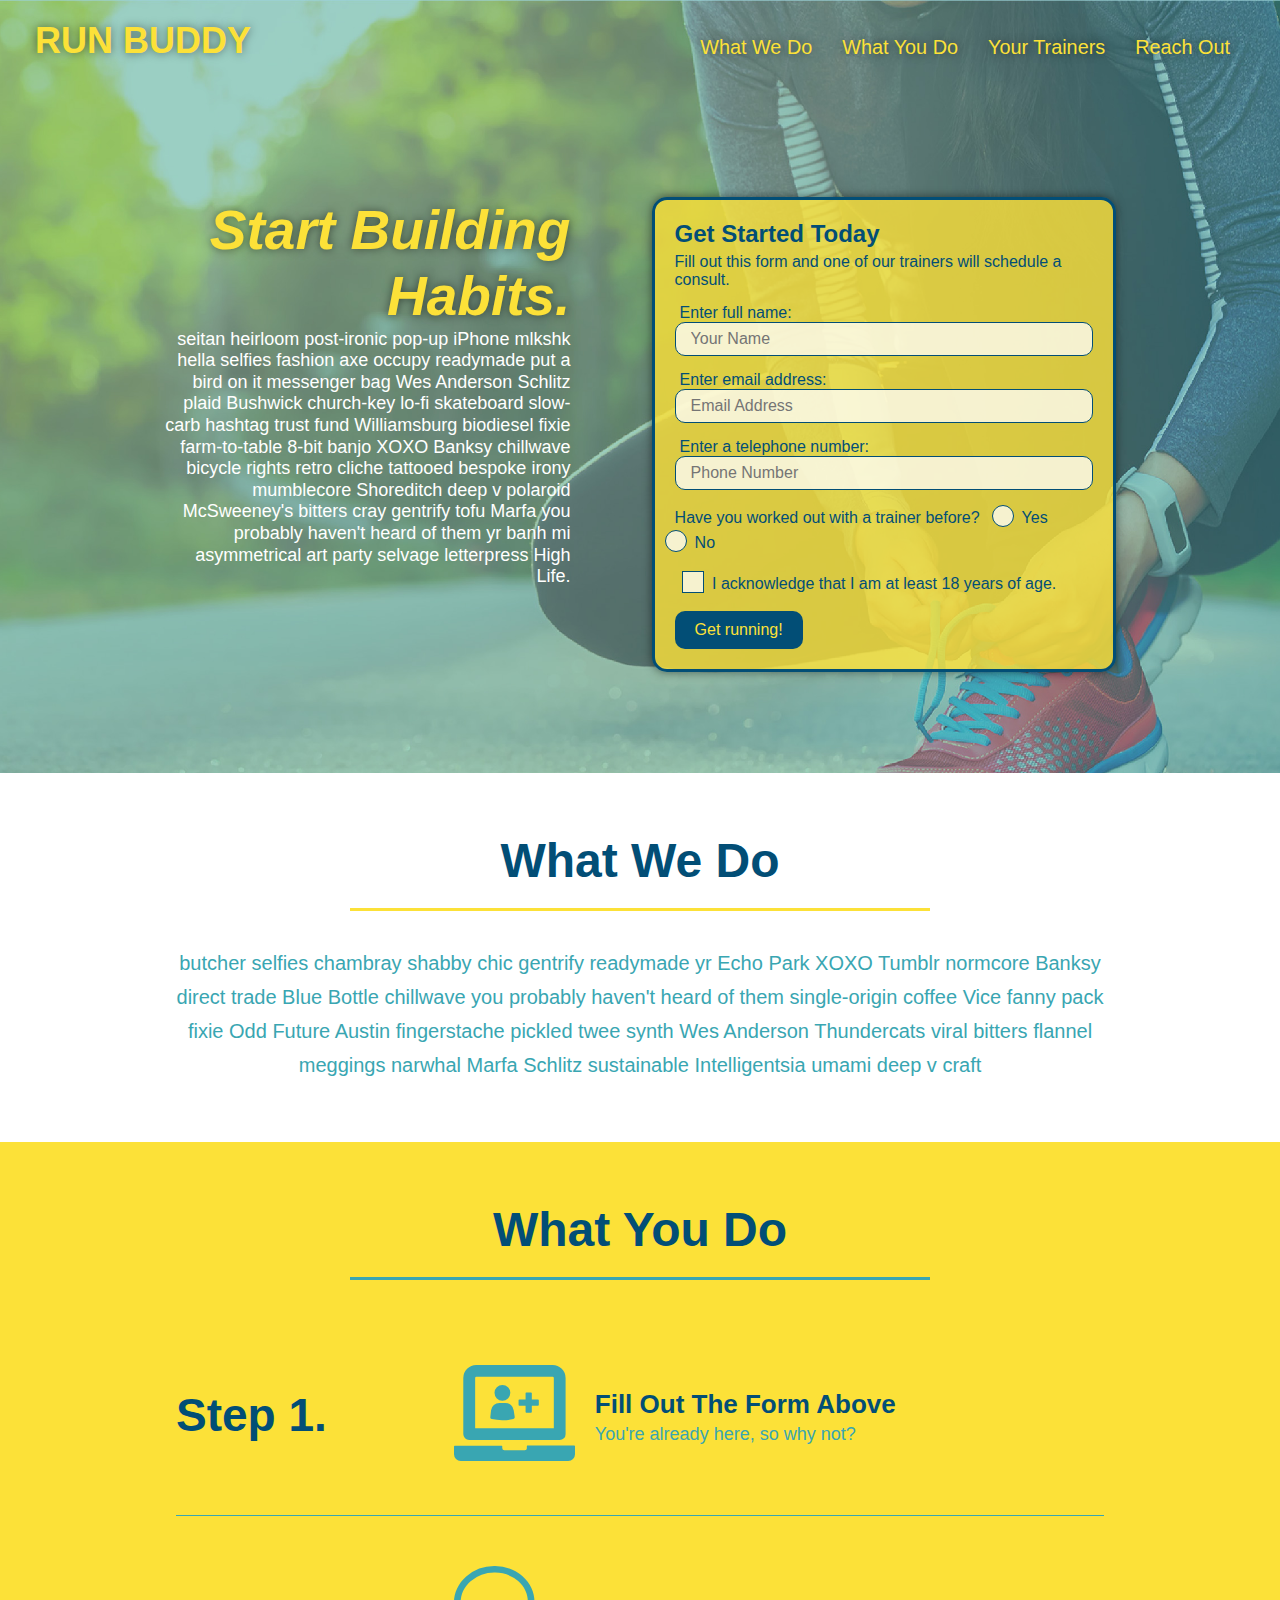
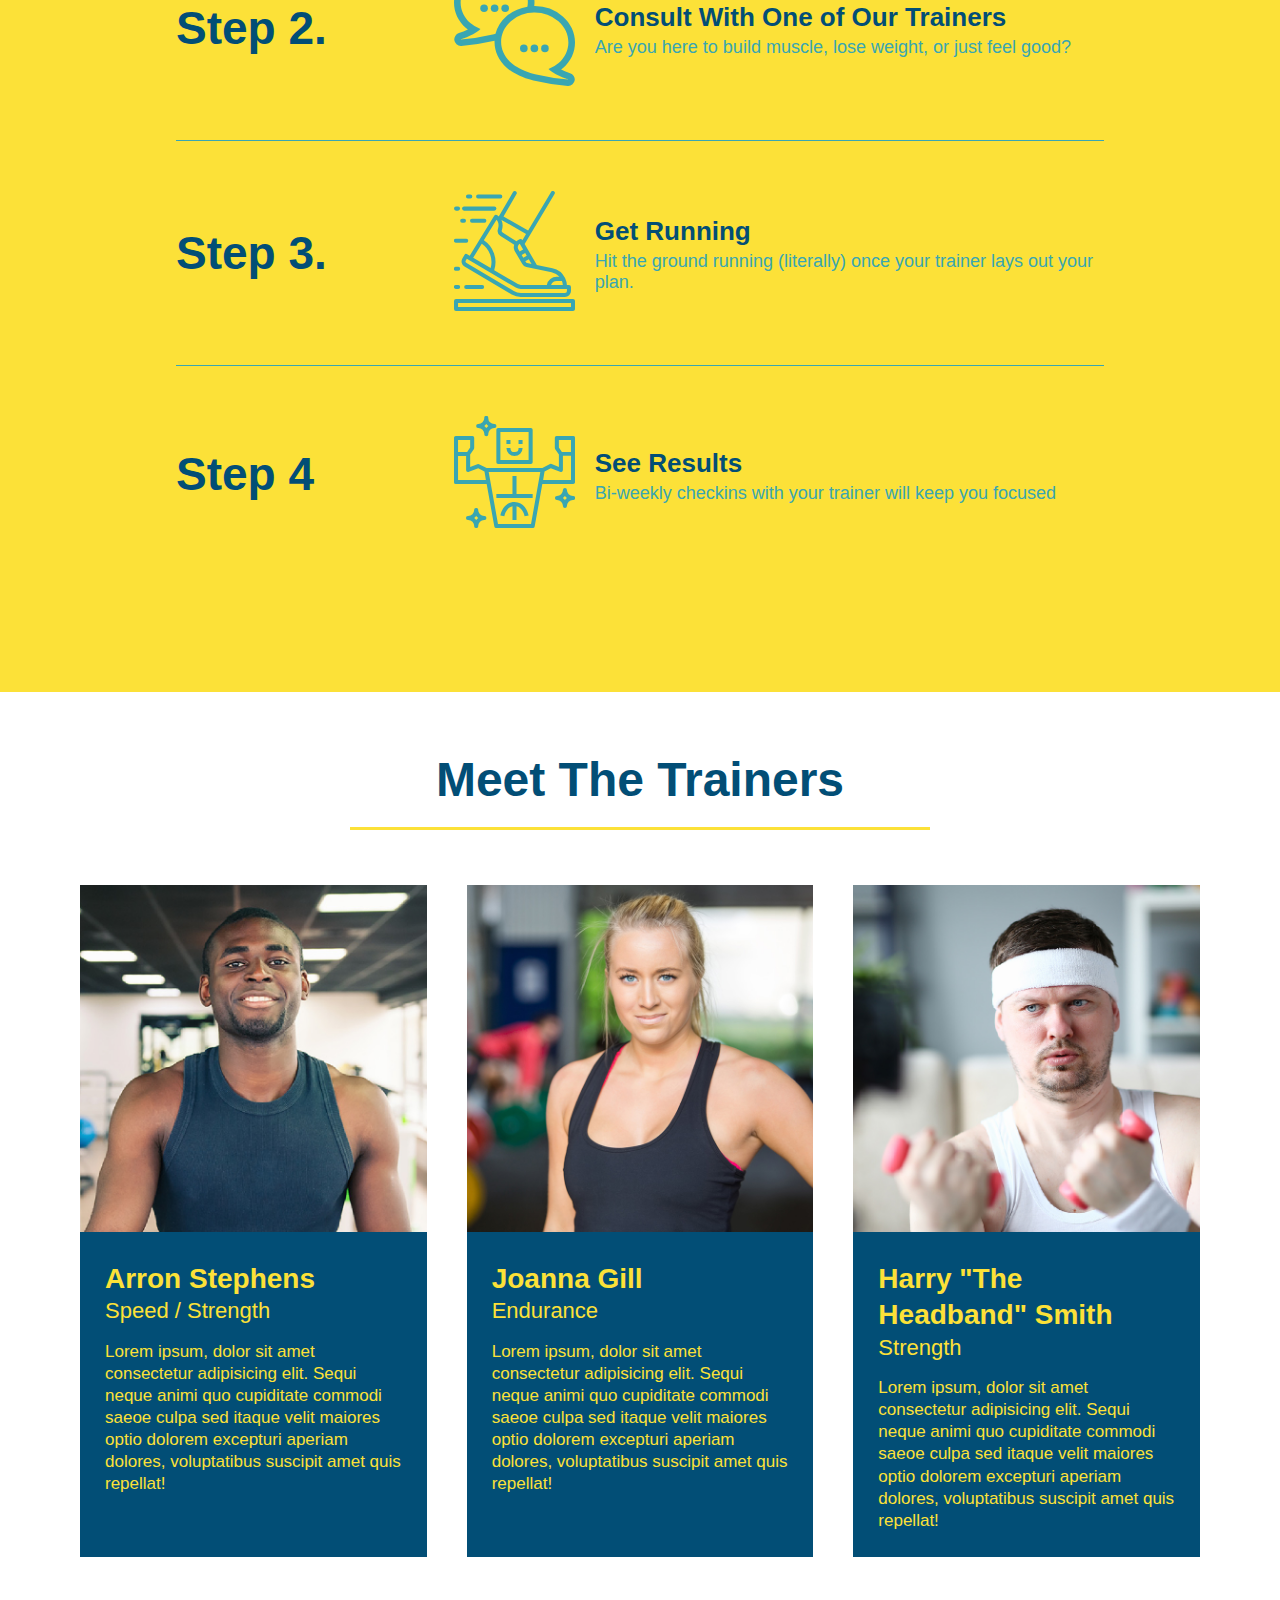
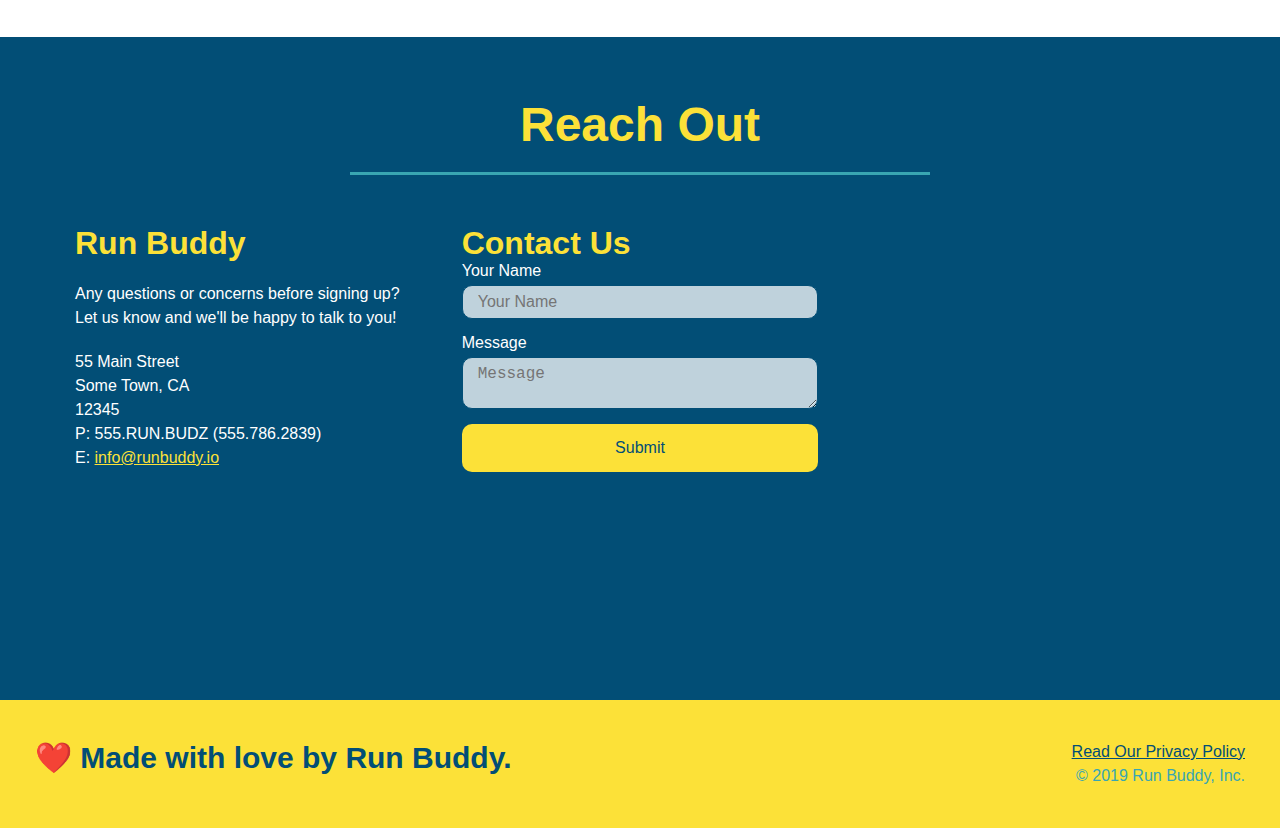
<file: index.html>
<!DOCTYPE html>
<html lang="en">

<head>
    <meta charset="UTF-8" />
    <meta name="viewport" content="width=device-width, initial-scale=1.0" />
    <title>Run Buddy</title>
    <link rel="stylesheet" href="./assets/css/style.css" />
</head>

<body>
    <!--NAV section-->
    <header>
        <h1>
            <a href="./index.html">
                RUN BUDDY
            </a>
            <!-- "/" will cause a jump back to the topmost specified directory
                if nothing is specified then index.html is default -->
        </h1>
        <nav>
            <ul>
                <li>
                    <a href="#what-we-do">What We Do</a>
                    <!-- #: octothorpe / will jump to element matching #id-name attribute-->
                </li>
                <li>
                    <a href="#what-you-do">What You Do</a>
                </li>
                <li>
                    <a href="#your-trainers">Your Trainers</a>
                </li>
                <li>
                    <a href="#reach-out">Reach Out</a>
                </li>
            </ul>
        </nav>
    </header>

    <!--HERO/JUMBOTRON commonly refers to large image at top, large banners-->
    <section class="hero">
        <div class="hero-cta">
                <h2>Start Building Habits.</h2>
                <p>
                    seitan heirloom post-ironic pop-up iPhone mlkshk hella selfies fashion axe occupy readymade put a bird on it
                    messenger bag Wes Anderson Schlitz plaid Bushwick church-key lo-fi skateboard slow-carb hashtag trust fund
                    Williamsburg biodiesel fixie farm-to-table 8-bit banjo XOXO Banksy chillwave bicycle rights retro cliche
                    tattooed bespoke irony mumblecore Shoreditch deep v polaroid McSweeney's bitters cray gentrify tofu Marfa you
                    probably haven't heard of them yr banh mi asymmetrical art party selvage letterpress High Life.
                </p>
        </div>

        <div class="hero-form">
            <h3> Get Started Today</h3>
            <p>Fill out this form and one of our trainers will schedule a consult.</p>
            <form>
                <label for="name">Enter full name:</label>
                <input type="text" placeholder="Your Name" name="name" id="name" class="form-input"/>
                    <!-- add / at the end of self closing tags -->
                <label for="email">Enter email address:</label>
                <input type="email" placeholder="Email Address" name="email" id="email" class="form-input" />
                <label for="phone">Enter a telephone number:</label>
                <input type="tel" placeholder="Phone Number" name="phone" id="phone" class="form-input" />
                <p>
                    Have you worked out with a trainer before?
                    <span class="radio-wrapper">
                        <input type="radio" name="trainer-confirm" id="trainer-yes" />
                        <label for="trainer-yes">Yes</label>
                    </span>
                    <span class="radio-wrapper">
                        <input type="radio" name="trainer-confirm" id="trainer-no" />
                        <label for="trainer-no">No</label>
                    </span>
                </p>
                <p>
                    <span class="checkbox-wrapper">
                        <input type="checkbox" name="checkpoint1" id="checkbox" />
                        <label for="checkbox">
                        I acknowledge that I am at least 18 years of age.
                        </label>
                    </span>
                </p>
                <button type="submit">
                    Get running!
                </button>
            </form>
        </div>
    </section>

    <section id="what-we-do" class="intro">
        
        <div class="flex-row">
            <h2 class="section-title primary-border">What We Do</h2>
        </div>
        
        <div class="flex-row">
            <p>
            butcher selfies chambray shabby chic gentrify readymade yr Echo Park XOXO Tumblr normcore Banksy direct trade Blue
            Bottle chillwave you probably haven't heard of them single-origin coffee Vice fanny pack fixie Odd Future Austin
            fingerstache pickled twee synth Wes Anderson Thundercats viral bitters flannel meggings narwhal Marfa Schlitz
            sustainable Intelligentsia umami deep v craft
            </p>
        </div>

    </section>
        
    <section id="what-you-do" class="steps">
        
        <div class="flex-row">
            <h2 class="section-title secondary-border">What You Do</h2>
        </div>

        <div class="step">
            <h3>Step 1.</h3>
            <div class="step-info">
                <div class="step-img">
                    <img src="./assets/images/step-1.svg" alt="" />
                </div>
                <div class="step-text">
                    <h4>Fill Out The Form Above</h4>
                    <p>You're already here, so why not?</p>
                </div>    
            </div>
        </div>

        <div class="step">
            <h3>Step 2.</h3>
            <div class="step-info">
                <div class="step-img">
                    <img src="./assets/images/step-2.svg" alt="" />
                    <!--since sizing imgs can be unreliable, wrap them in a div or other container and set
                    the img's width property to be 100% of its parents container size-->
                </div>
                <div class="step-text">
                    <h4>Consult With One of Our Trainers</h4>
                    <p>Are you here to build muscle, lose weight, or just feel good?</p>
                </div>
            </div>
        </div>

        <div class="step">
            <h3>Step 3.</h3>
            <div class="step-info">
                <div class="step-img">
                    <img src="./assets/images/step-3.svg" alt="" />
                </div>
                <div class="step-text">
                    <h4>Get Running</h4>
                    <p>Hit the ground running (literally) once your trainer lays out your plan.</p>
                </div>
            </div>
        </div>

        <div class="step">
            <h3>Step 4</h3>
            <div class="step-info">
                <div class="step-img">
                    <img src="./assets/images/step-4.svg" alt="" />
                </div>
                <div class="step-text">
                    <h4>See Results</h4>
                    <p>Bi-weekly checkins with your trainer will keep you focused</p>
                </div>
            </div>
        </div>

    </section>
        
    <section id="your-trainers">
        
        <div class="flex-row">
            <h2 class="section-title primary-border">Meet The Trainers</h2>
        </div>

        <div class="trainers">
            <article class="trainer">
                <img src="./assets/images/trainer-1.jpg" alt="Arron Stephens in his workout clothes, ready to pump iron." />
                <div class="trainer-bio">
                    <h3 class="trainer-name">Arron Stephens</h3>
                    <h4 class="trainer-role">Speed / Strength</h4>
                    <p>
                    Lorem ipsum, dolor sit amet consectetur adipisicing elit. Sequi neque animi quo cupiditate commodi saeoe culpa sed
                    itaque velit maiores optio dolorem excepturi aperiam dolores, voluptatibus suscipit amet quis repellat!
                    </p>
                </div>
            </article>
        
            <article class="trainer">
                <img src="./assets/images/trainer-2.jpg" alt="Joanna Gill cooling off after a workout" />
                <div class="trainer-bio">
                    <h3 class="trainer-name">Joanna Gill</h3>
                    <h4 class="trainer-role">Endurance</h4>
                    <p>
                    Lorem ipsum, dolor sit amet consectetur adipisicing elit. Sequi neque animi quo cupiditate commodi saeoe culpa sed
                    itaque velit maiores optio dolorem excepturi aperiam dolores, voluptatibus suscipit amet quis repellat! 
                    </p>
                </div>
            </article>

            <article class="trainer">
                <img src="./assets/images/trainer-3.jpg"
                alt="Harry Smith wearing a headband and lifting comically small pink weights" />
                <div class="trainer-bio">
                    <h3 class="trainer-name">Harry "The Headband" Smith</h3>
                    <h4 class="trainer-role">Strength</h4>
                    <p>
                    Lorem ipsum, dolor sit amet consectetur adipisicing elit. Sequi neque animi quo cupiditate commodi saeoe culpa sed
                    itaque velit maiores optio dolorem excepturi aperiam dolores, voluptatibus suscipit amet quis repellat!
                    </p>
                </div>
            </article>
        </div>
    </section>
        
    <section id="reach-out" class="contact">

        <div class="flex-row">
            <h2 class="section-title secondary-border">Reach Out</h2>
        </div>
        

        <div class="contact-info">
            <div>
                <h3>Run Buddy</h3>
                <p>
                Any questions or concerns before signing up?
                <br />
                Let us know and we'll be happy to talk to you!
                </p> 

                <address>
                55 Main Street <br />
                Some Town, CA <br />
                12345 <br/>
                P: 555.RUN.BUDZ (555.786.2839)<br />
                E: <a href="mailto:info@runbuddy.io">info@runbuddy.io</a>
                </address>
            </div>   
            
            <div class="contact-form">
                <h3>Contact Us</h3>
                <form>
                    <label for="contact-name">Your Name</label>
                    <input type="text" id="contact-name" placeholder="Your Name" />
                    
                    <label for="contact-message">Message</label>
                    <textarea id="contact-message" placeholder="Message"></textarea>
                    
                    <button type="submit">Submit</button>
                </form>
            </div>

            <iframe src="https://www.google.com/maps/embed?pb=!1m18!1m12!1m3!1d3105.4884989586767!2d-77.01123918431502!3d38.88994305498805!2m3!1f0!2f0!3f0!3m2!1i1024!2i768!4f13.1!3m3!1m2!1s0x89b7b82921a2cf17%3A0x482a3f7c10cf8c4!2sUnited%20States%20Capitol!5e0!3m2!1sen!2sus!4v1644962552074!5m2!1sen!2sus"  
            style="border:0;" allowfullscreen="" loading="lazy"></iframe>
    
        </div>
    </section>

    <footer>
        <h2>❤️ Made with love by Run Buddy.</h2>
        <div>
            <a href="./privacy-policy.html">Read Our Privacy Policy</a><br />
            &copy; 2019 Run Buddy, Inc.
            <!-- &copy; an "entity" (starts with &), creates a copyright symbol! -->
        </div>
    </footer>
</body>

</html>
</file>
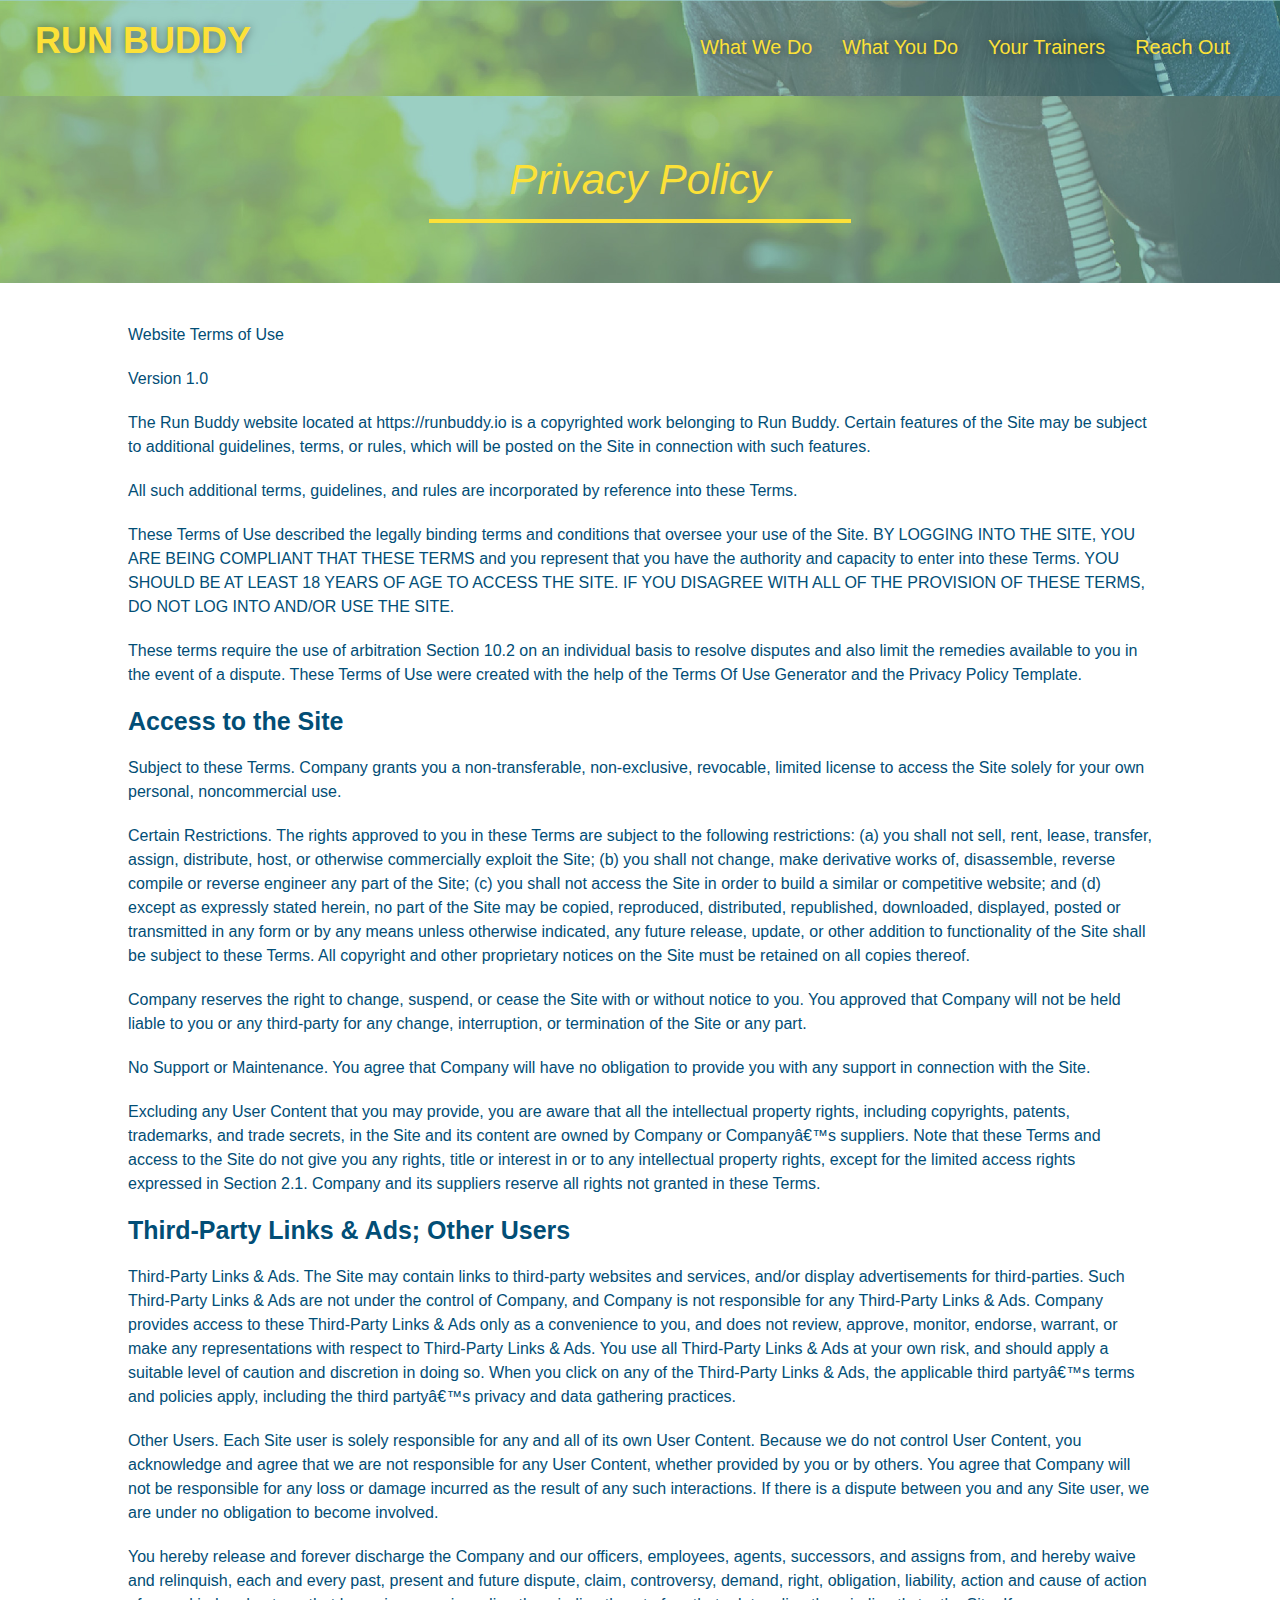
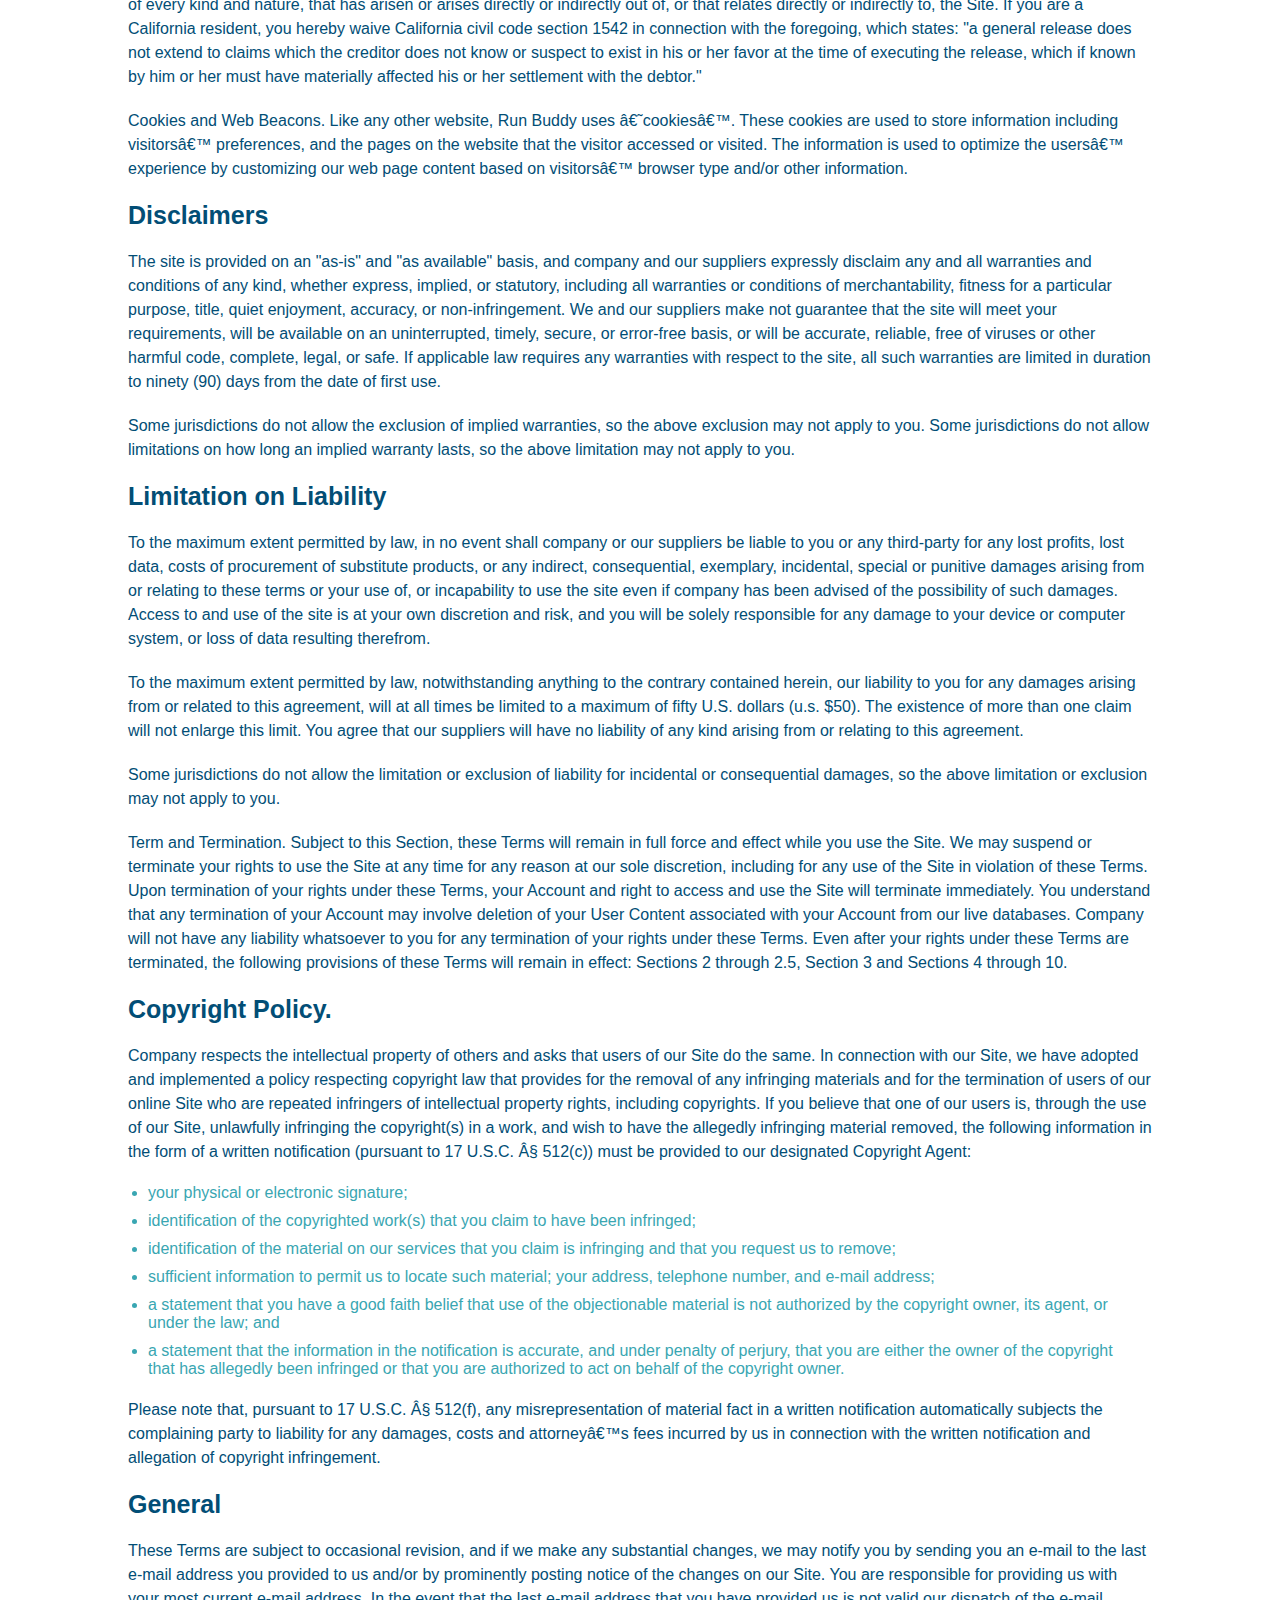
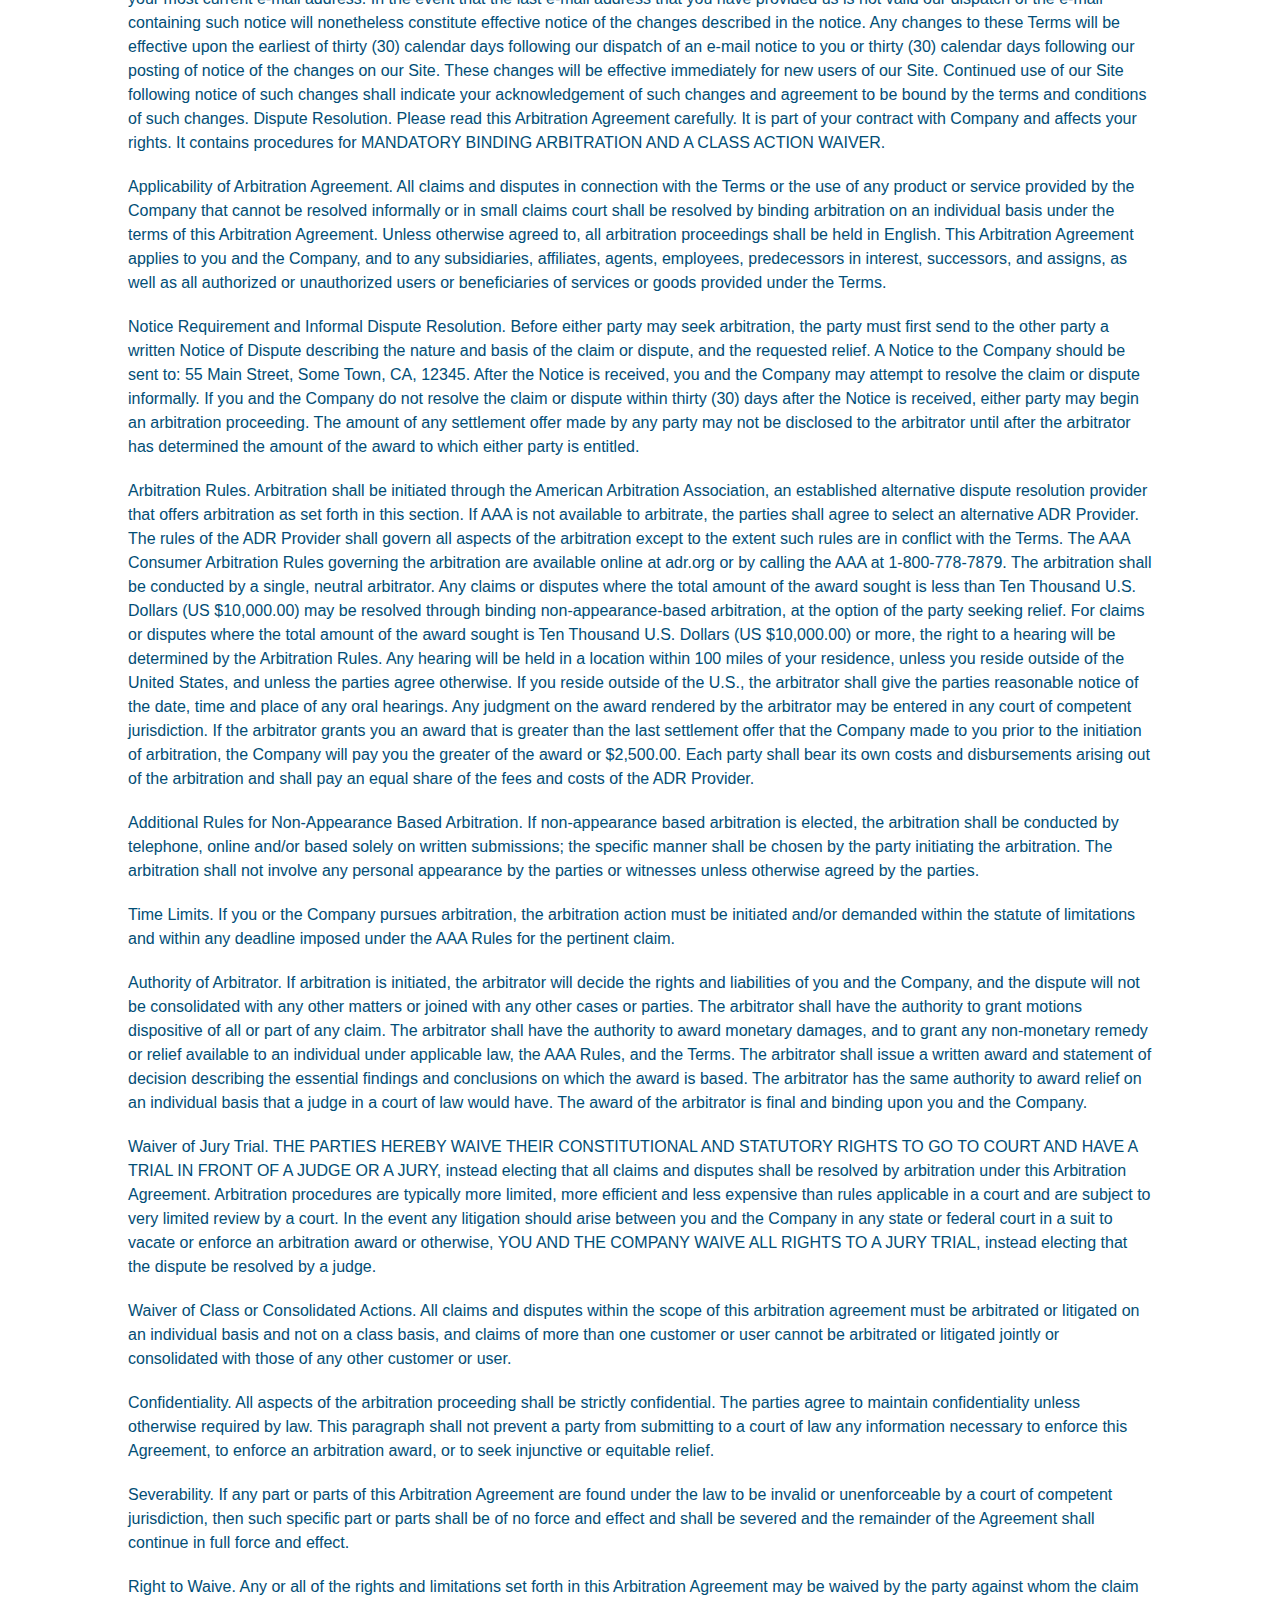
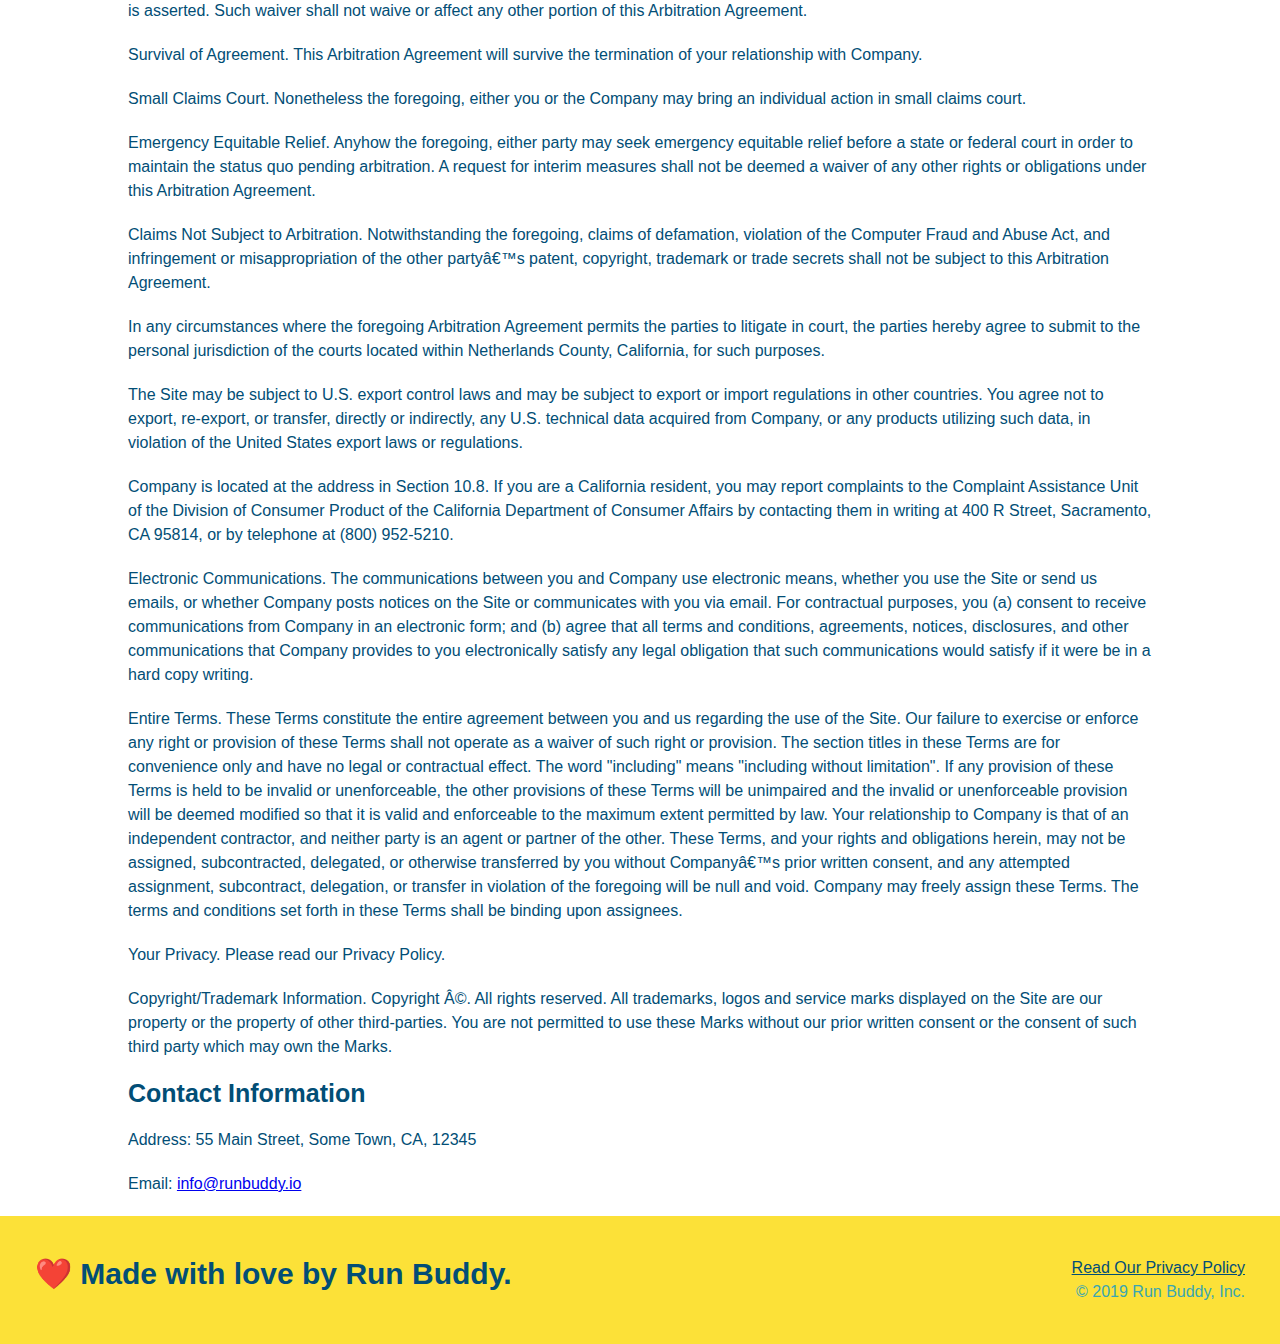
<file: privacy-policy.html>
<!DOCTYPE html>
<html lang="en">
<head>
    <meta charset="UTF-8" />
    <meta name="viewport" content="width=device-width, initial-scale=1.0" />
    <title>Privacy Policy - Run Buddy</title>
    <link rel="stylesheet" href="./assets/css/style.css" />
    <link rel="stylesheet" href="./assets/css/secondary-styles.css" />
</head>
<body>
    <header>
        <h1>
            <a href="./index.html">
                RUN BUDDY
            </a>
            <!-- "/" will cause a jump back to the topmost specified directory
                if nothing is specified then index.html is default -->
        </h1>
        <nav>
            <ul>
                <li>
                    <a href="./index.html#what-we-do">What We Do</a>
                    <!-- #: octothorpe / will jump to element matching #id-name attribute-->
                </li>
                <li>
                    <a href="./index.html#what-you-do">What You Do</a>
                </li>
                <li>
                    <a href="./index.html#your-trainers">Your Trainers</a>
                </li>
                <li>
                    <a href="./index.html#reach-out">Reach Out</a>
                </li>
            </ul>
        </nav>
    </header>

    <section class="hero">
        <h2 class="page-title">
            Privacy Policy
        </h2>
    </section>

    <article class="secondary-content">
        <p>
          Website Terms of Use
        </p>
  
        <p>
          Version 1.0
        </p>
  
        <p>
          The Run Buddy website located at https://runbuddy.io is a copyrighted work belonging to Run Buddy. Certain
          features of the Site may be subject to additional guidelines, terms, or rules, which will be posted on the Site
          in connection with such features.
        </p>
  
        <p>
          All such additional terms, guidelines, and rules are incorporated by reference into these Terms.
        </p>
  
        <p>
          These Terms of Use described the legally binding terms and conditions that oversee your use of the Site. BY
          LOGGING INTO THE SITE, YOU ARE BEING COMPLIANT THAT THESE TERMS and you represent that you have the authority
          and capacity to enter into these Terms. YOU SHOULD BE AT LEAST 18 YEARS OF AGE TO ACCESS THE SITE. IF YOU
          DISAGREE WITH ALL OF THE PROVISION OF THESE TERMS, DO NOT LOG INTO AND/OR USE THE SITE.
        </p>
  
        <p>
          These terms require the use of arbitration Section 10.2 on an individual basis to resolve disputes and also
          limit the remedies available to you in the event of a dispute. These Terms of Use were created with the help of
          the Terms Of Use Generator and the Privacy Policy Template.
        </p>
  
        <h3>
          Access to the Site
        </h3>
  
        <p>
          Subject to these Terms. Company grants you a non-transferable, non-exclusive, revocable, limited license to
          access the Site solely for your own personal, noncommercial use.
        </p>
  
        <p>
          Certain Restrictions. The rights approved to you in these Terms are subject to the following restrictions: (a)
          you shall not sell, rent, lease, transfer, assign, distribute, host, or otherwise commercially exploit the Site;
          (b) you shall not change, make derivative works of, disassemble, reverse compile or reverse engineer any part of
          the Site; (c) you shall not access the Site in order to build a similar or competitive website; and (d) except
          as expressly stated herein, no part of the Site may be copied, reproduced, distributed, republished, downloaded,
          displayed, posted or transmitted in any form or by any means unless otherwise indicated, any future release,
          update, or other addition to functionality of the Site shall be subject to these Terms. All copyright and other
          proprietary notices on the Site must be retained on all copies thereof.
        </p>
  
        <p>
          Company reserves the right to change, suspend, or cease the Site with or without notice to you. You approved
          that Company will not be held liable to you or any third-party for any change, interruption, or termination of
          the Site or any part.
        </p>
  
        <p>
          No Support or Maintenance. You agree that Company will have no obligation to provide you with any support in
          connection with the Site.
        </p>
  
        <p>
          Excluding any User Content that you may provide, you are aware that all the intellectual property rights,
          including copyrights, patents, trademarks, and trade secrets, in the Site and its content are owned by Company
          or Companyâ€™s suppliers. Note that these Terms and access to the Site do not give you any rights, title or
          interest in or to any intellectual property rights, except for the limited access rights expressed in Section
          2.1. Company and its suppliers reserve all rights not granted in these Terms.
        </p>
  
        <h3>
          Third-Party Links & Ads; Other Users
        </h3>
  
        <p>
          Third-Party Links & Ads. The Site may contain links to third-party websites and services, and/or display
          advertisements for third-parties. Such Third-Party Links & Ads are not under the control of Company, and Company
          is not responsible for any Third-Party Links & Ads. Company provides access to these Third-Party Links & Ads
          only as a convenience to you, and does not review, approve, monitor, endorse, warrant, or make any
          representations with respect to Third-Party Links & Ads. You use all Third-Party Links & Ads at your own risk,
          and should apply a suitable level of caution and discretion in doing so. When you click on any of the
          Third-Party Links & Ads, the applicable third partyâ€™s terms and policies apply, including the third partyâ€™s
          privacy and data gathering practices.
        </p>
  
        <p>
          Other Users. Each Site user is solely responsible for any and all of its own User Content. Because we do not
          control User Content, you acknowledge and agree that we are not responsible for any User Content, whether
          provided by you or by others. You agree that Company will not be responsible for any loss or damage incurred as
          the result of any such interactions. If there is a dispute between you and any Site user, we are under no
          obligation to become involved.
        </p>
  
        <p>
          You hereby release and forever discharge the Company and our officers, employees, agents, successors, and
          assigns from, and hereby waive and relinquish, each and every past, present and future dispute, claim,
          controversy, demand, right, obligation, liability, action and cause of action of every kind and nature, that has
          arisen or arises directly or indirectly out of, or that relates directly or indirectly to, the Site. If you are
          a California resident, you hereby waive California civil code section 1542 in connection with the foregoing,
          which states: "a general release does not extend to claims which the creditor does not know or suspect to exist
          in his or her favor at the time of executing the release, which if known by him or her must have materially
          affected his or her settlement with the debtor."
        </p>
  
        <p>
          Cookies and Web Beacons. Like any other website, Run Buddy uses â€˜cookiesâ€™. These cookies are used to store
          information including visitorsâ€™ preferences, and the pages on the website that the visitor accessed or visited.
          The information is used to optimize the usersâ€™ experience by customizing our web page content based on visitorsâ€™
          browser type and/or other information.
        </p>
  
        <h3>
          Disclaimers
        </h3>
  
        <p>
          The site is provided on an "as-is" and "as available" basis, and company and our suppliers expressly disclaim
          any and all warranties and conditions of any kind, whether express, implied, or statutory, including all
          warranties or conditions of merchantability, fitness for a particular purpose, title, quiet enjoyment, accuracy,
          or non-infringement. We and our suppliers make not guarantee that the site will meet your requirements, will be
          available on an uninterrupted, timely, secure, or error-free basis, or will be accurate, reliable, free of
          viruses or other harmful code, complete, legal, or safe. If applicable law requires any warranties with respect
          to the site, all such warranties are limited in duration to ninety (90) days from the date of first use.
        </p>
  
        <p>
          Some jurisdictions do not allow the exclusion of implied warranties, so the above exclusion may not apply to
          you. Some jurisdictions do not allow limitations on how long an implied warranty lasts, so the above limitation
          may not apply to you.
        </p>
  
        <h3>
          Limitation on Liability
        </h3>
  
        <p>
          To the maximum extent permitted by law, in no event shall company or our suppliers be liable to you or any
          third-party for any lost profits, lost data, costs of procurement of substitute products, or any indirect,
          consequential, exemplary, incidental, special or punitive damages arising from or relating to these terms or
          your use of, or incapability to use the site even if company has been advised of the possibility of such
          damages. Access to and use of the site is at your own discretion and risk, and you will be solely responsible
          for any damage to your device or computer system, or loss of data resulting therefrom.
        </p>
  
        <p>
          To the maximum extent permitted by law, notwithstanding anything to the contrary contained herein, our liability
          to you for any damages arising from or related to this agreement, will at all times be limited to a maximum of
          fifty U.S. dollars (u.s. $50). The existence of more than one claim will not enlarge this limit. You agree that
          our suppliers will have no liability of any kind arising from or relating to this agreement.
        </p>
  
        <p>
          Some jurisdictions do not allow the limitation or exclusion of liability for incidental or consequential
          damages, so the above limitation or exclusion may not apply to you.
        </p>
  
        <p>
          Term and Termination. Subject to this Section, these Terms will remain in full force and effect while you use
          the Site. We may suspend or terminate your rights to use the Site at any time for any reason at our sole
          discretion, including for any use of the Site in violation of these Terms. Upon termination of your rights under
          these Terms, your Account and right to access and use the Site will terminate immediately. You understand that
          any termination of your Account may involve deletion of your User Content associated with your Account from our
          live databases. Company will not have any liability whatsoever to you for any termination of your rights under
          these Terms. Even after your rights under these Terms are terminated, the following provisions of these Terms
          will remain in effect: Sections 2 through 2.5, Section 3 and Sections 4 through 10.
        </p>
  
        <h3>
          Copyright Policy.
        </h3>
  
        <p>
          Company respects the intellectual property of others and asks that users of our Site do the same. In connection
          with our Site, we have adopted and implemented a policy respecting copyright law that provides for the removal
          of any infringing materials and for the termination of users of our online Site who are repeated infringers of
          intellectual property rights, including copyrights. If you believe that one of our users is, through the use of
          our Site, unlawfully infringing the copyright(s) in a work, and wish to have the allegedly infringing material
          removed, the following information in the form of a written notification (pursuant to 17 U.S.C. Â§ 512(c)) must
          be provided to our designated Copyright Agent:
        </p>
  
        <ul>
          <li>
            your physical or electronic signature;
          </li>
          <li>
            identification of the copyrighted work(s) that you claim to have been infringed;
          </li>
          <li>
            identification of the material on our services that you claim is infringing and that you request us to remove;
          </li>
          <li>
            sufficient information to permit us to locate such material; your address, telephone number, and e-mail
            address;
          </li>
          <li>
            a statement that you have a good faith belief that use of the objectionable material is not authorized by the
            copyright owner, its agent, or under the law; and
          </li>
          <li>
            a statement that the information in the notification is accurate, and under penalty of perjury, that you are
            either the owner of the copyright that has allegedly been infringed or that you are authorized to act on
            behalf of the copyright owner.
          </li>
        </ul>
  
        <p>
          Please note that, pursuant to 17 U.S.C. Â§ 512(f), any misrepresentation of material fact in a written
          notification automatically subjects the complaining party to liability for any damages, costs and attorneyâ€™s
          fees incurred by us in connection with the written notification and allegation of copyright infringement.
        </p>
  
        <h3>
          General
        </h3>
  
        <p>
          These Terms are subject to occasional revision, and if we make any substantial changes, we may notify you by
          sending you an e-mail to the last e-mail address you provided to us and/or by prominently posting notice of the
          changes on our Site. You are responsible for providing us with your most current e-mail address. In the event
          that the last e-mail address that you have provided us is not valid our dispatch of the e-mail containing such
          notice will nonetheless constitute effective notice of the changes described in the notice. Any changes to these
          Terms will be effective upon the earliest of thirty (30) calendar days following our dispatch of an e-mail
          notice to you or thirty (30) calendar days following our posting of notice of the changes on our Site. These
          changes will be effective immediately for new users of our Site. Continued use of our Site following notice of
          such changes shall indicate your acknowledgement of such changes and agreement to be bound by the terms and
          conditions of such changes. Dispute Resolution. Please read this Arbitration Agreement carefully. It is part of
          your contract with Company and affects your rights. It contains procedures for MANDATORY BINDING ARBITRATION AND
          A CLASS ACTION WAIVER.
        </p>
  
        <p>
          Applicability of Arbitration Agreement. All claims and disputes in connection with the Terms or the use of any
          product or service provided by the Company that cannot be resolved informally or in small claims court shall be
          resolved by binding arbitration on an individual basis under the terms of this Arbitration Agreement. Unless
          otherwise agreed to, all arbitration proceedings shall be held in English. This Arbitration Agreement applies to
          you and the Company, and to any subsidiaries, affiliates, agents, employees, predecessors in interest,
          successors, and assigns, as well as all authorized or unauthorized users or beneficiaries of services or goods
          provided under the Terms.
        </p>
  
        <p>
          Notice Requirement and Informal Dispute Resolution. Before either party may seek arbitration, the party must
          first send to the other party a written Notice of Dispute describing the nature and basis of the claim or
          dispute, and the requested relief. A Notice to the Company should be sent to: 55 Main Street, Some Town, CA,
          12345. After the Notice is received, you and the Company may attempt to resolve the claim or dispute informally.
          If you and the Company do not resolve the claim or dispute within thirty (30) days after the Notice is received,
          either party may begin an arbitration proceeding. The amount of any settlement offer made by any party may not
          be disclosed to the arbitrator until after the arbitrator has determined the amount of the award to which either
          party is entitled.
        </p>
  
        <p>
          Arbitration Rules. Arbitration shall be initiated through the American Arbitration Association, an established
          alternative dispute resolution provider that offers arbitration as set forth in this section. If AAA is not
          available to arbitrate, the parties shall agree to select an alternative ADR Provider. The rules of the ADR
          Provider shall govern all aspects of the arbitration except to the extent such rules are in conflict with the
          Terms. The AAA Consumer Arbitration Rules governing the arbitration are available online at adr.org or by
          calling the AAA at 1-800-778-7879. The arbitration shall be conducted by a single, neutral arbitrator. Any
          claims or disputes where the total amount of the award sought is less than Ten Thousand U.S. Dollars (US
          $10,000.00) may be resolved through binding non-appearance-based arbitration, at the option of the party seeking
          relief. For claims or disputes where the total amount of the award sought is Ten Thousand U.S. Dollars (US
          $10,000.00) or more, the right to a hearing will be determined by the Arbitration Rules. Any hearing will be
          held in a location within 100 miles of your residence, unless you reside outside of the United States, and
          unless the parties agree otherwise. If you reside outside of the U.S., the arbitrator shall give the parties
          reasonable notice of the date, time and place of any oral hearings. Any judgment on the award rendered by the
          arbitrator may be entered in any court of competent jurisdiction. If the arbitrator grants you an award that is
          greater than the last settlement offer that the Company made to you prior to the initiation of arbitration, the
          Company will pay you the greater of the award or $2,500.00. Each party shall bear its own costs and
          disbursements arising out of the arbitration and shall pay an equal share of the fees and costs of the ADR
          Provider.
        </p>
  
        <p>
          Additional Rules for Non-Appearance Based Arbitration. If non-appearance based arbitration is elected, the
          arbitration shall be conducted by telephone, online and/or based solely on written submissions; the specific
          manner shall be chosen by the party initiating the arbitration. The arbitration shall not involve any personal
          appearance by the parties or witnesses unless otherwise agreed by the parties.
        </p>
  
        <p>
          Time Limits. If you or the Company pursues arbitration, the arbitration action must be initiated and/or demanded
          within the statute of limitations and within any deadline imposed under the AAA Rules for the pertinent claim.
        </p>
  
        <p>
          Authority of Arbitrator. If arbitration is initiated, the arbitrator will decide the rights and liabilities of
          you and the Company, and the dispute will not be consolidated with any other matters or joined with any other
          cases or parties. The arbitrator shall have the authority to grant motions dispositive of all or part of any
          claim. The arbitrator shall have the authority to award monetary damages, and to grant any non-monetary remedy
          or relief available to an individual under applicable law, the AAA Rules, and the Terms. The arbitrator shall
          issue a written award and statement of decision describing the essential findings and conclusions on which the
          award is based. The arbitrator has the same authority to award relief on an individual basis that a judge in a
          court of law would have. The award of the arbitrator is final and binding upon you and the Company.
        </p>
  
        <p>
          Waiver of Jury Trial. THE PARTIES HEREBY WAIVE THEIR CONSTITUTIONAL AND STATUTORY RIGHTS TO GO TO COURT AND HAVE
          A TRIAL IN FRONT OF A JUDGE OR A JURY, instead electing that all claims and disputes shall be resolved by
          arbitration under this Arbitration Agreement. Arbitration procedures are typically more limited, more efficient
          and less expensive than rules applicable in a court and are subject to very limited review by a court. In the
          event any litigation should arise between you and the Company in any state or federal court in a suit to vacate
          or enforce an arbitration award or otherwise, YOU AND THE COMPANY WAIVE ALL RIGHTS TO A JURY TRIAL, instead
          electing that the dispute be resolved by a judge.
        </p>
  
        <p>
          Waiver of Class or Consolidated Actions. All claims and disputes within the scope of this arbitration agreement
          must be arbitrated or litigated on an individual basis and not on a class basis, and claims of more than one
          customer or user cannot be arbitrated or litigated jointly or consolidated with those of any other customer or
          user.
        </p>
  
        <p>
          Confidentiality. All aspects of the arbitration proceeding shall be strictly confidential. The parties agree to
          maintain confidentiality unless otherwise required by law. This paragraph shall not prevent a party from
          submitting to a court of law any information necessary to enforce this Agreement, to enforce an arbitration
          award, or to seek injunctive or equitable relief.
        </p>
  
        <p>
          Severability. If any part or parts of this Arbitration Agreement are found under the law to be invalid or
          unenforceable by a court of competent jurisdiction, then such specific part or parts shall be of no force and
          effect and shall be severed and the remainder of the Agreement shall continue in full force and effect.
        </p>
  
        <p>
          Right to Waive. Any or all of the rights and limitations set forth in this Arbitration Agreement may be waived
          by the party against whom the claim is asserted. Such waiver shall not waive or affect any other portion of this
          Arbitration Agreement.
        </p>
  
        <p>
          Survival of Agreement. This Arbitration Agreement will survive the termination of your relationship with
          Company.
        </p>
  
        <p>
          Small Claims Court. Nonetheless the foregoing, either you or the Company may bring an individual action in small
          claims court.
        </p>
  
        <p>
          Emergency Equitable Relief. Anyhow the foregoing, either party may seek emergency equitable relief before a
          state or federal court in order to maintain the status quo pending arbitration. A request for interim measures
          shall not be deemed a waiver of any other rights or obligations under this Arbitration Agreement.
        </p>
  
        <p>
          Claims Not Subject to Arbitration. Notwithstanding the foregoing, claims of defamation, violation of the
          Computer Fraud and Abuse Act, and infringement or misappropriation of the other partyâ€™s patent, copyright,
          trademark or trade secrets shall not be subject to this Arbitration Agreement.
        </p>
  
        <p>
          In any circumstances where the foregoing Arbitration Agreement permits the parties to litigate in court, the
          parties hereby agree to submit to the personal jurisdiction of the courts located within Netherlands County,
          California, for such purposes.
        </p>
  
        <p>
          The Site may be subject to U.S. export control laws and may be subject to export or import regulations in other
          countries. You agree not to export, re-export, or transfer, directly or indirectly, any U.S. technical data
          acquired from Company, or any products utilizing such data, in violation of the United States export laws or
          regulations.
        </p>
  
        <p>
          Company is located at the address in Section 10.8. If you are a California resident, you may report complaints
          to the Complaint Assistance Unit of the Division of Consumer Product of the California Department of Consumer
          Affairs by contacting them in writing at 400 R Street, Sacramento, CA 95814, or by telephone at (800) 952-5210.
        </p>
  
        <p>
          Electronic Communications. The communications between you and Company use electronic means, whether you use the
          Site or send us emails, or whether Company posts notices on the Site or communicates with you via email. For
          contractual purposes, you (a) consent to receive communications from Company in an electronic form; and (b)
          agree that all terms and conditions, agreements, notices, disclosures, and other communications that Company
          provides to you electronically satisfy any legal obligation that such communications would satisfy if it were be
          in a hard copy writing.
        </p>
  
        <p>
          Entire Terms. These Terms constitute the entire agreement between you and us regarding the use of the Site. Our
          failure to exercise or enforce any right or provision of these Terms shall not operate as a waiver of such right
          or provision. The section titles in these Terms are for convenience only and have no legal or contractual
          effect. The word "including" means "including without limitation". If any provision of these Terms is held to be
          invalid or unenforceable, the other provisions of these Terms will be unimpaired and the invalid or
          unenforceable provision will be deemed modified so that it is valid and enforceable to the maximum extent
          permitted by law. Your relationship to Company is that of an independent contractor, and neither party is an
          agent or partner of the other. These Terms, and your rights and obligations herein, may not be assigned,
          subcontracted, delegated, or otherwise transferred by you without Companyâ€™s prior written consent, and any
          attempted assignment, subcontract, delegation, or transfer in violation of the foregoing will be null and void.
          Company may freely assign these Terms. The terms and conditions set forth in these Terms shall be binding upon
          assignees.
        </p>
  
        <p>
          Your Privacy. Please read our Privacy Policy.
        </p>
  
        <p>
          Copyright/Trademark Information. Copyright Â©. All rights reserved. All trademarks, logos and service marks
          displayed on the Site are our property or the property of other third-parties. You are not permitted to use
          these Marks without our prior written consent or the consent of such third party which may own the Marks.
        </p>
  
        <h3>
          Contact Information
        </h3>
  
        <p>
          Address: 55 Main Street, Some Town, CA, 12345
        </p>
  
        <p>
          Email: <a href="mailto:info@runbuddy.io">info@runbuddy.io</a>
        </p>
        
    </article>

    <footer>
        <h2>❤️ Made with love by Run Buddy.</h2>
        <div>
            <a href="">Read Our Privacy Policy</a><br />
            &copy; 2019 Run Buddy, Inc.
            <!-- &copy; an "entity" (starts with &), creates a copyright symbol! -->
        </div>
    </footer>
</body>
</html>
</file>
<file: assets/css/style.css>
/* NOTES 
predence: ID > CLASS > ELEMENTS
source order: last declared style has precedence
adding !important to the end of a property will override any conflicts (not recommended)
inheritance: if a style isn't specified for child element, will use style specified for parent element
*/

:root {
    --primary-color: #fce138;
    --secondary-color: #024e76;
    --tertiary-color: #39a6b2;
}
/* :root pseudo class targets top-most parent element, by placing variable definitions under it, all elements throughout
the HTML will have access to the variables. CSS variables declared with var(variablename) 
PRO-TIP use CTRL+D to quick find/select multiple instances */

* {
    margin: 0;
    padding: 0;
    box-sizing: border-box;
    /* box-sizing determines how to calculate width and height of each element, content-size is default
    calculates height and width by only counting the content box of the box model,
    border-box calculates height and width by including border and padding to the content */
    /* adding this will override the default browser stylings, in this case the margins
    and padding among elements for a "flush" look */
}

body {
    color: var(--tertiary-color);
    font-family: Helvetica, Arial, sans-serif;
    }

header {
    padding: 20px 35px;
    background-color: var(--tertiary-color);
    display: flex;
    justify-content: space-between;
    flex-wrap: wrap;
    position: -webkit-sticky;   /* -webkit- is the vender prefix for Safari, always list prefixes first */
    position: sticky;
    top: 0;     /* top: 0 tells the browser to stick this element to the top of the viewport */
    background-image: url("../images/hero-bg.jpg");
    background-size: cover;
    background-attachment: fixed;   /* places img relative to the viewport instead of the element, matches declarations for .hero */
    background-position: 80%;
    z-index: 9999;  /* super high number but will ensure the header remains on the top of the stack */
}

header h1 {
    font-weight: bold;
    font-size: 36px;
    color: var(--primary-color);
    margin: 0;
    text-shadow: 0 0 10px rgba(0, 0, 0, 0.5);
}

header a {
    text-decoration: none;
    color: var(--primary-color);
}

header nav {
    margin: 7px 0;
}

header nav ul {
    display: flex;
    flex-wrap: wrap;
    justify-content: space-between;
    align-items: center;
    list-style: none;
    line-height: 40px;
}

header nav ul li a {
    padding: 10px 15px;
    font-weight: lighter;
    font-size: 1.55vw;
    /* vw = viewport width */
    text-shadow: 0 0 10px rgba(0, 0, 0, 0.5);
}

header nav ul li a:hover {
    background: var(--primary-color);
    color: var(--secondary-color);
    border-radius: 15px;
    text-shadow: none;
}

footer {
    background: var(--primary-color);
    width: 100%;
    padding: 40px 35px;
    display: flex;
    justify-content: space-between;
    flex-wrap: wrap;
}

footer h2 {
    color: var(--secondary-color);    
    font-size: 30px;
    margin: 0;
}

footer div {
    line-height: 1.5;
    text-align: right;
}

footer a {
    color: var(--secondary-color);
}

section {
    padding: 60px;
}

.hero {
    background-image: url("../images/hero-bg.jpg");
    background-size: cover;
    display: flex;
    justify-content: center;
    flex-wrap: wrap;
    align-items: flex-start;
    background-attachment: fixed;
    background-position: 80%;
}

.hero-cta {
    width: 35%;
    text-align: right;
    margin: 3.5%;
    color: #fff;
    font-size: 18px;
    line-height: 1.2;
}

.hero-cta h2 {
    font-style: italic;
    font-size: 55px;
    color: var(--primary-color);
    text-shadow: 0 0 10px rgba(0, 0, 0, 0.5);
}

.hero-form {
    border: 3px solid var(--secondary-color);
    background-color: rgba(252, 225, 56, 0.8);
    padding: 20px;
    color: var(--secondary-color);
    width: 40%;
    margin: 3.5%;
    border-radius: 15px;
    box-shadow: 0 0px 10px rgba(0, 0, 0, 0.5);
}

.hero-form button:hover {
    background-color: var(--tertiary-color);
}

.hero-form h3 {
    font-size: 24px;
    margin: 0;
}

.hero-form p {
    margin: 5px 0 15px 0;
}

.form-input {
    border: 1px solid var(--secondary-color);
    display: block;
    padding: 7px 15px;
    font-size: 16px;
    color: var(--secondary-color);
    width: 100%;
    margin-bottom: 15px;
    border-radius: 10px;
    background-color: rgba(255, 255, 255, 0.75);
}

.form-input:focus {     /* changes the forms default state of slightly transparent to fully opaque when in focus */
    background-color: rgba(255, 255, 255, 1);
    outline: none;
}

.hero-form label {
    margin: 0 5px;
}

.hero-form button {
    color: var(--primary-color);
    background-color: var(--secondary-color);
    border: none;
    padding: 10px 20px;
    font-size: 16px;
    border-radius: 10px;
}

.checkbox-wrapper input,
.radio-wrapper input {
    opacity: 0;
}

.checkbox-wrapper label,
.radio-wrapper label {
    position: relative;
    left: 10px;
    margin: 10px;
    line-height: 1.6;
}

.checkbox-wrapper label::before,    /* creates lil boxes laid ontop of the original radio button and checkbox inputs we made opaque above */
.radio-wrapper label::before {
    content: "";
    height: 20px;
    width: 20px;
    background: rgba(255, 255, 255, 0.75);
    border: 1px solid var(--secondary-color);
    position: absolute;
    top: -4px;
    left: -30px;
}

.radio-wrapper label::before {
    border-radius: 50%;     /* 50% makes a perfect circle/oval */
}

.radio-wrapper label::after {
    content: "";
    width: 20px;
    height: 20px;
    border-radius: 50%;
    background: var(--secondary-color);
    position: absolute;
    left: -29px;
    top: -3px;
    background-image: radial-gradient(circle, var(--tertiary-color), var(--secondary-color));
}

.checkbox-wrapper label::after {
    content: "";
    width: 14px;
    height: 6px;
    border-left: 2px solid var(--secondary-color);
    border-bottom: 2px solid var(--secondary-color);
    position: absolute;
    left: -26px;
    top: 1px;
    transform: rotate(-58deg);
}

.checkbox-wrapper input + label::after,
.radio-wrapper input + label::after {
    content: none;
}   /* this declaration rules that if the buttons or checkboxes are in their default state, they will have no ::after content */

.checkbox-wrapper input:checked + label::after,
.radio-wrapper input:checked + label::after {
    content: "";
}   /* once "checked", styles defined earlier will take effect */

.section-title {
  font-size: 48px;
  border-bottom: 3px solid;
  color: var(--secondary-color);
  padding-bottom: 20px;
  text-align: center;
  margin: 0 auto 35px auto;
  width: 50%;
}

.primary-border {
  border-color: var(--primary-color);
}
  
.secondary-border {
  border-color: var(--tertiary-color);
}

.intro p {
    line-height: 1.7;
    color: var(--tertiary-color);
    width: 80%;
    margin: 0 auto;
    /* this works only for horizontal centering, 0 = top and bottom, auto = left and right */
    font-size: 20px;
    text-align: center;
}

.steps {
    background: var(--primary-color);
}

.step {
    margin: 50px auto;
    padding-bottom: 50px;
    width: 80%;
    display: flex;
    flex-wrap: wrap;
    align-items: center;
    justify-content: space-between;
}

.step:not(:last-child) {      /* adds border to every child EXCEPT the last */
    border-bottom: 1px solid var(--tertiary-color);
}

.step h3 {
    color: var(--secondary-color);
    font-size: 46px;
    flex: 1 30%;    /* flex: <flex-grow value> <flex-basis value>;*/
}

.step-info {
    flex: 2 70%;    /* flex: <flex-grow value> <flex-basis value>;*/
    display: flex;
    flex-wrap: wrap;
    align-items: center;
}

.step-img {
    flex: 1 12%;    /* same as flex-grow: 1; / flex-basis: 12%; */
    margin-right: 20px;
}

.step-img img {
    max-width: 100%;    /* limits the width to a % of its container */
}

.step-text {
    flex: 12;   /* same as flex-grow: 12; / flex-basis: auto; when omitted */
}

.step-text p {
    color: var(--tertiary-color);
    font-size: 18px;
}

.step-text h4 {
    font-size: 26px;
    line-height: 1.5;
    color: var(--secondary-color);
}

.trainers {
    width: 100%;
    margin: 0 auto;
    display: flex;
    flex-wrap: wrap;
    justify-content: space-around;
} 

.trainer {
    margin: 20px;
    flex: 1;
    background: var(--secondary-color);
    color: var(--primary-color);
}

.trainer img {
    width: 100%;
}

.trainer-bio {
    padding: 25px;
    line-height: 1.3;
}

.trainer-bio h3 {
    font-size: 28px;
}

.trainer-bio h4 {
    font-weight: lighter;
    font-size: 22px;
    margin-bottom: 15px;
}

.trainer-bio p {
    font-size: 17px;
}

.contact {
    background-color: var(--secondary-color);
}

.contact h2 {
    color: var(--primary-color);
}

.contact-info {
    display: flex;
    justify-content: space-between;
    flex-wrap: wrap;
}

.contact-info > * {     /* means all direct children of container, no child's element specificed */
    flex: 1;
    margin: 15px;
}

.contact-info iframe {
    height: 400px;
}

.contact-info div {
    color: white;
}

.contact-info h3 {
    color: var(--primary-color);
    font-size: 32px;
}

.contact-info p,
.contact-info address {
    margin: 20px 0;
    line-height: 1.5;
    font-style: normal;
    font-size: 16px;
}

.contact-form input,
.contact-form textarea {
    border: 1px solid var(--secondary-color);
    display: block;
    padding: 7px 15px;
    font-size: 16px;
    color: var(--secondary-color);
    width: 100%;
    margin-bottom: 15px;
    margin-top: 5px;
    border-radius: 10px;
    background-color: rgba(255, 255, 255, 0.75);
}

.contact-form input:focus,
.contact-form textarea:focus {
    background-color: rgba(255, 255, 255, 1);
    outline: none;
}

.contact-form button {
    background: var(--primary-color);
    border: none;
    color: var(--secondary-color);
    font-size: 16px;
    padding: 15px 0;
    text-align: center;
    width: 100%;
    border-radius: 10px;
}

.contact-form button:hover {
    color: var(--primary-color);
    background: var(--tertiary-color);
}

.contact-info a {
    color: var(--primary-color);
}

/* UTILITIES */
.text-left {
    text-align: left;
}
  
.text-right {
    text-align: right;
}

.flex-row {
    display: flex;
}
/* UTILITIES */

/* MEDIA QUERY FOR SM DESKTOP SCREENS AND SMALLER */
@media screen and (max-width: 980px) {
    header {
        padding-bottom: 0;
        justify-content: center;
        position: relative;     /* overrides sticky for aesthetics */
    }
    header h1 {
        width: 100%;
        text-align: center;
    }
    header nav ul {
        margin-top: 20px;
        width: 100%;
        justify-content: center;
    }
    header nav ul li a {
        font-size: 20px;
    }
    footer h2, footer div {
        text-align: center;
        width: 100%;
    }
    .hero-cta, .hero-form {
        width: 100%;
    }
    .hero-cta {
        text-align: center;
    }
    .section-title {
        width: 80%;
    }
    .trainer {
        flex: 0 70%;
    }
    .contact-info iframe {
        flex: 1 100%;
    }
}

@media screen and (max-width: 768px) {
    section {
        padding: 30px 15px;
    }
    .step h3 {
        flex: 1 100%;
        text-align: center;
    }
    .step-info {
        flex: 2 100%;
        text-align: center;
        justify-content: center;
    }
    .step-img {
        flex: 0 32%;
        /* flex-basis capped at 32%, flex-grow to 0 means the element will not take up any unused space */
        margin-right: 0;
        margin-top: 15px;
        margin-bottom: 15px;
    }
    .step-text {
        flex: 100%;
    }
    .trainer-bio h3,
    .trainer-bio h4 {
        display: block;
    }
}

@media screen and (max-width: 575px) {
    .hero-form button {
        width: 100%;
    }    
    .section-title {
        width: 95%;
    }
    .intro p {
        width: 100%;
    }
    .trainer {
        flex: 0 100%;
    }
    .contact-info {
        text-align: center;
    }
    .contact-info > * {
        flex: 0 100%;
    }
    .contact-form {
        order: 3;
    }
}
</file>
<file: assets/css/secondary-styles.css>
/* another option rather than multiple style sheets is to use 
multi class names (or utility classes) */

.hero {
    background-position: bottom;
    height: auto;
    text-align: center;
    margin-bottom: 40px;
}

.page-title {
    color: #fce138;
    display: inline-block;
    border-bottom: 4px solid #fce138;
    padding: 0 80px 15px 80px;
    font-weight: normal;
    font-size: 42px;
    font-style: italic;
}

.secondary-content {
    width: 80%;
    margin: 0 auto;
    color: #024e76;
}

.secondary-content h3 {
    font-size: 25px;
    margin: 20px 0;
}

.secondary-content p {
    font-size: 16px;
    line-height: 1.5;
    margin: 20px 0;
}

.secondary-content ul {
    margin: 15px 20px;
}

.secondary-content li {
    color: #39a6b2;
    margin: 10px 0;
}
</file>
